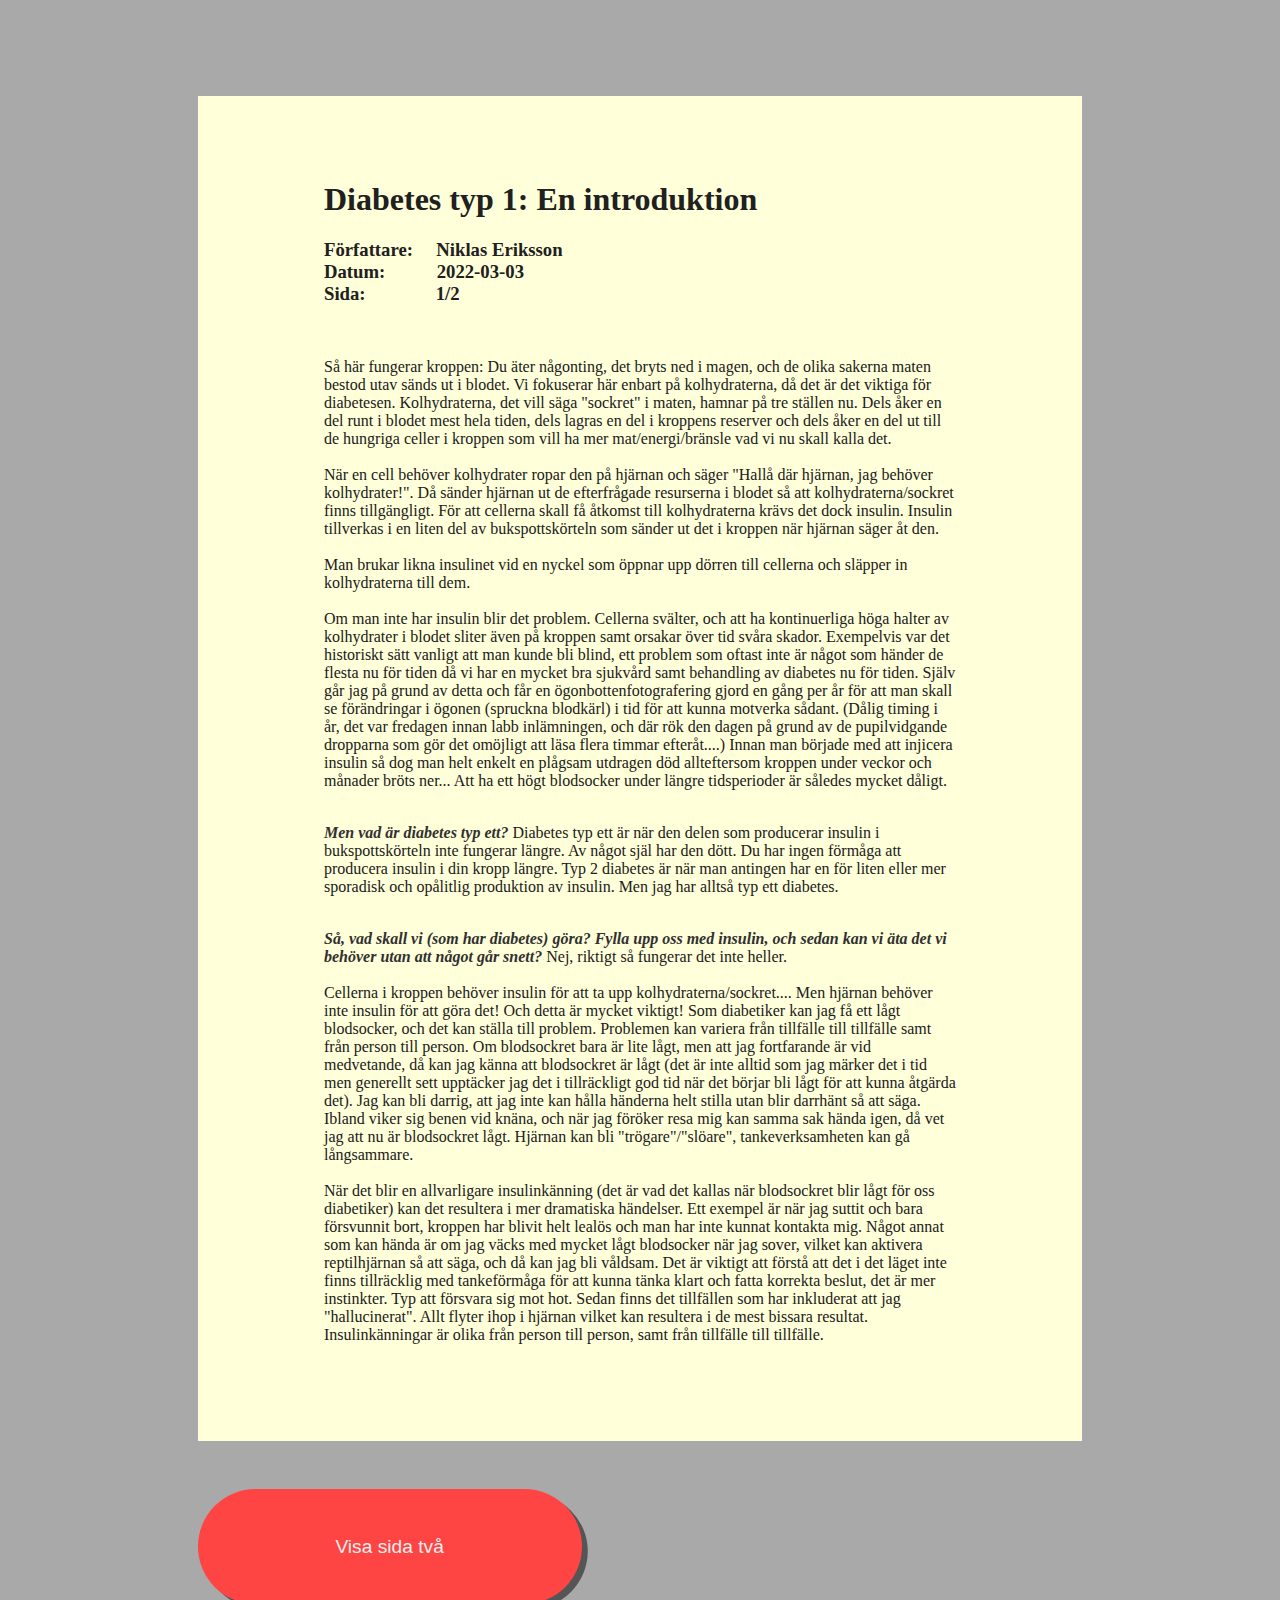
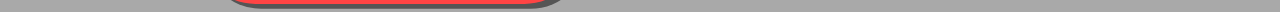
<file: index.html>
<!DOCTYPE html>
<html lang="en">
<head>

    <meta charset="UTF-8">
    <meta http-equiv="X-UA-Compatible" content="IE=edge">
    <meta name="viewport" content="width=device-width, initial-scale=1.0">
    <link rel="stylesheet" href="styles/CSS.css">
    <title>Diabetes typ 1</title>

</head>

<body>

    <div class="aligningTextBlockOne">

        <h1>Diabetes typ 1: En introduktion</h1>
        <h3>Författare:&nbsp;&nbsp;&nbsp;&nbsp; Niklas Eriksson<br />Datum:&nbsp;&nbsp;&nbsp;&nbsp;&nbsp;&nbsp;&nbsp;&nbsp;&nbsp;&nbsp; 2022-03-03 <br /> Sida:&nbsp;&nbsp;&nbsp;&nbsp;&nbsp;&nbsp;&nbsp;&nbsp;&nbsp;&nbsp;&nbsp;&nbsp;&nbsp;&nbsp; 1/2</h3>

        <br />

        <p>
            Så här fungerar kroppen: Du äter någonting, det bryts ned i magen, och de olika sakerna maten bestod utav sänds 
            ut i blodet. Vi fokuserar här enbart på kolhydraterna, då det är det viktiga för diabetesen. Kolhydraterna, det 
            vill säga "sockret" i maten, hamnar på tre ställen nu. Dels åker en del runt i blodet mest hela tiden, dels 
            lagras en del i kroppens reserver och dels åker en del ut till de hungriga celler i kroppen som vill ha mer 
            mat/energi/bränsle vad vi nu skall kalla det.
        
                <br /><br />
        
            När en cell behöver kolhydrater ropar den på hjärnan och säger "Hallå där hjärnan, jag behöver kolhydrater!". Då 
            sänder hjärnan ut de efterfrågade resurserna i blodet så att kolhydraterna/sockret finns tillgängligt. För att 
            cellerna skall få åtkomst till kolhydraterna krävs det dock insulin. Insulin tillverkas i en liten del av 
            bukspottskörteln som sänder ut det i kroppen när hjärnan säger åt den.
        
                <br /><br />
        
            Man brukar likna insulinet vid en nyckel som öppnar upp dörren till cellerna och släpper in kolhydraterna till dem.<br /><br /> 
        
            Om man inte har insulin blir det problem. Cellerna svälter, och att ha kontinuerliga höga halter av kolhydrater 
            i blodet sliter även på kroppen samt orsakar över tid svåra skador. Exempelvis var det historiskt sätt vanligt 
            att man kunde bli blind, ett problem som oftast inte är något som händer de flesta nu för tiden då vi har en 
            mycket bra sjukvård samt behandling av diabetes nu för tiden. Själv går jag på grund av detta och får en 
            ögonbottenfotografering gjord en gång per år för att man skall se förändringar i ögonen (spruckna blodkärl) i 
            tid för att kunna motverka sådant. (Dålig timing i år, det var fredagen innan labb inlämningen, och där rök den 
            dagen på grund av de pupilvidgande dropparna som gör det omöjligt att läsa flera timmar efteråt....) Innan man 
            började med att injicera insulin så dog man helt enkelt en plågsam utdragen död allteftersom kroppen under veckor 
            och månader bröts ner... Att ha ett högt blodsocker under längre tidsperioder är således mycket dåligt.<br /><br /></p>
        
        <p>

            <i>Men vad är diabetes typ ett?</i> Diabetes typ ett är när den delen som producerar insulin i bukspottskörteln inte 
            fungerar längre. Av något själ har den dött. Du har ingen förmåga att producera insulin i din kropp längre. Typ 2
             diabetes är när man antingen har en för liten eller mer sporadisk och opålitlig produktion av insulin. Men jag 
            har alltså typ ett diabetes.
            
                <br /><br />
            
        </p>
        
        <p>
        
            <i>Så, vad skall vi (som har diabetes) göra? Fylla upp oss med insulin, och sedan kan vi äta det vi behöver 
            utan att något går snett?</i> Nej, riktigt så fungerar det inte heller.<br /><br />
        
            Cellerna i kroppen behöver insulin för att ta upp kolhydraterna/sockret.... Men hjärnan behöver inte insulin för 
            att göra det! Och detta är mycket viktigt! Som diabetiker kan jag få ett lågt blodsocker, och det kan ställa till 
            problem. Problemen kan variera från tillfälle till tillfälle samt från person till person. Om blodsockret bara är 
            lite lågt, men att jag fortfarande är vid medvetande, då kan jag känna att blodsockret är lågt (det är inte alltid 
            som jag märker det i tid men generellt sett upptäcker jag det i tillräckligt god tid när det börjar bli lågt för att 
            kunna åtgärda det). Jag kan bli darrig, att jag inte kan hålla händerna helt stilla utan blir darrhänt så att säga. 
            Ibland viker sig benen vid knäna, och när jag föröker resa mig kan samma sak hända igen, då vet jag att nu är 
            blodsockret lågt. Hjärnan kan bli "trögare"/"slöare", tankeverksamheten kan gå långsammare. <br /><br />
        
            När det blir en 
            allvarligare insulinkänning (det är vad det kallas när blodsockret blir lågt för oss diabetiker) kan det resultera 
            i mer dramatiska händelser. Ett exempel är när jag suttit och bara försvunnit bort, kroppen har blivit helt lealös 
            och man har inte kunnat kontakta mig. Något annat som kan hända är om jag väcks med mycket lågt blodsocker när jag 
            sover, vilket kan aktivera reptilhjärnan så att säga, och då kan jag bli våldsam. Det är viktigt att förstå att det 
            i det läget inte finns tillräcklig med tankeförmåga för att kunna tänka klart och fatta korrekta beslut, det är mer 
            instinkter. Typ att försvara sig mot hot. Sedan finns det tillfällen som har inkluderat att jag "hallucinerat". Allt 
            flyter ihop i hjärnan vilket kan resultera i de mest bissara resultat. Insulinkänningar är olika från person till 
            person, samt från tillfälle till tillfälle.
            
                <br /><br />
        
        </p>

    </div>

    <a href="pages/pageTwo.html"><button id="showAndHide" class="btn">Visa sida två</button></a>

</body>

</html>
</file>
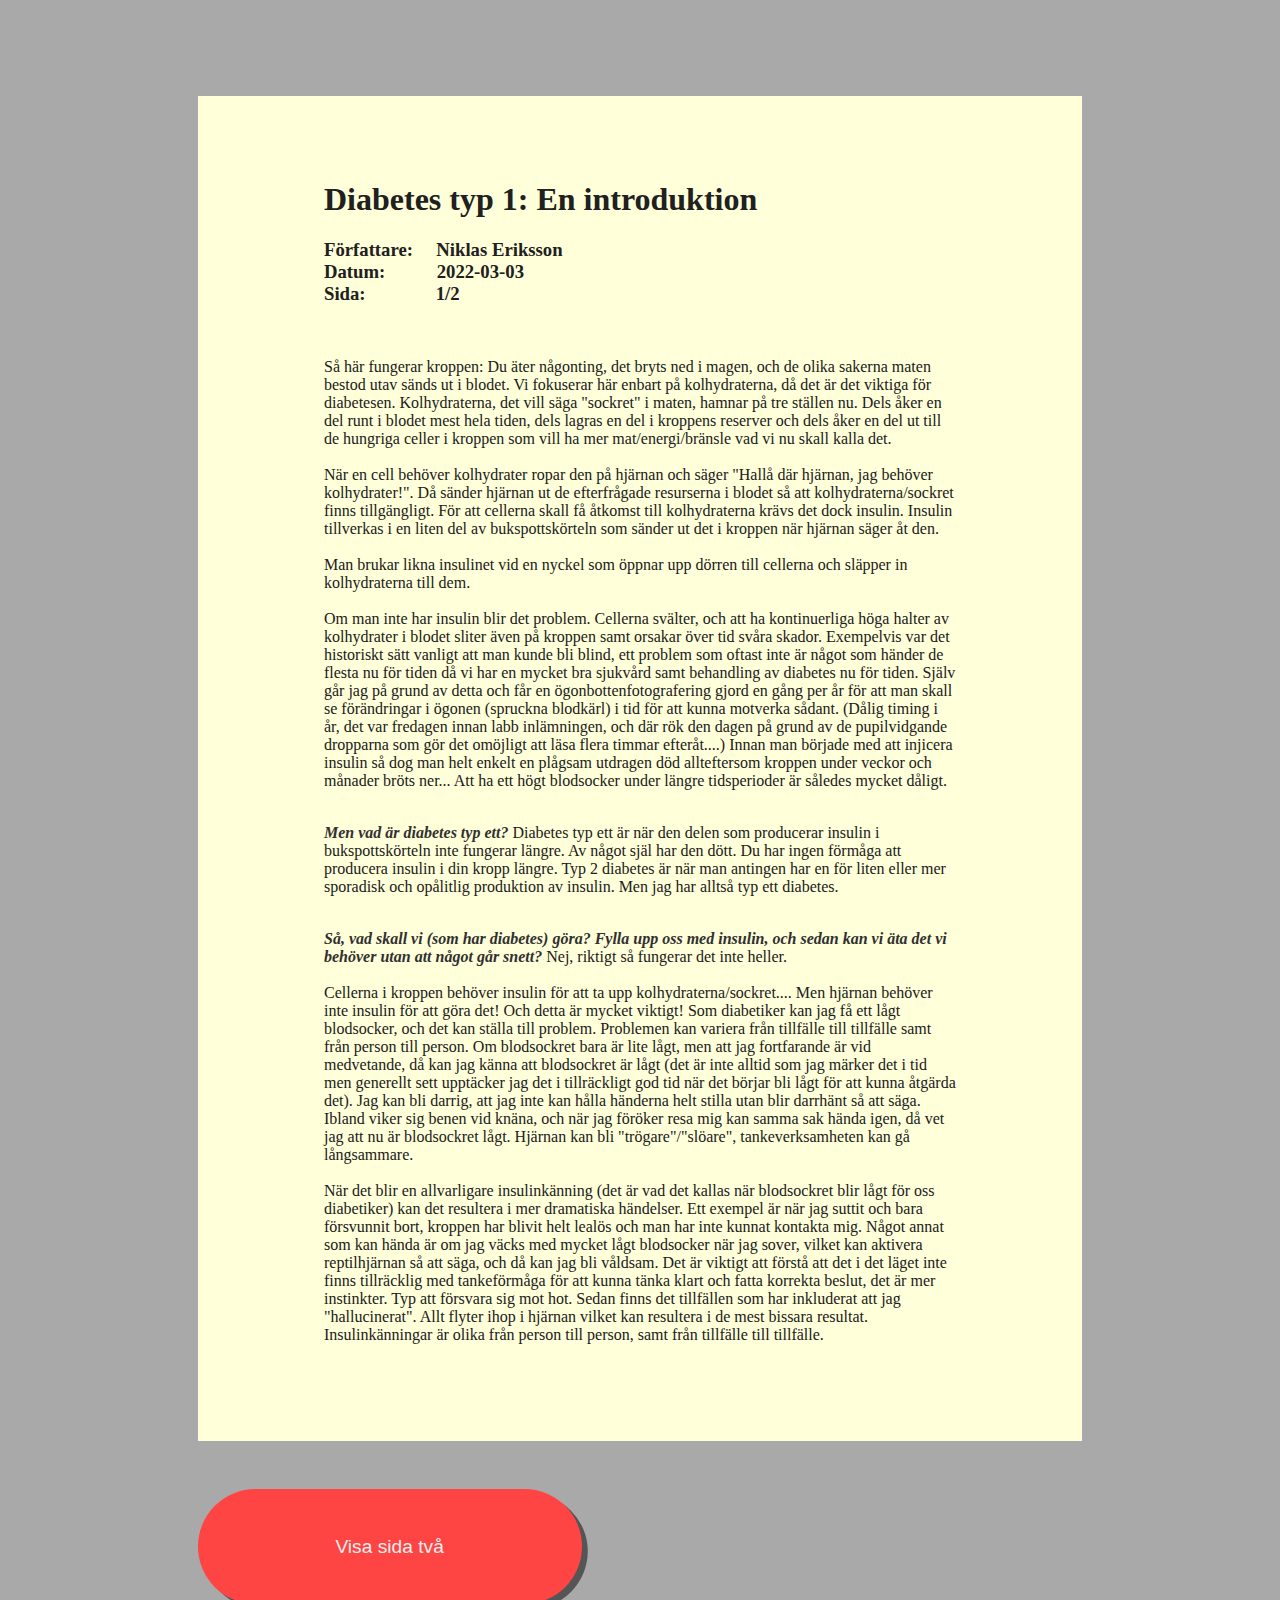
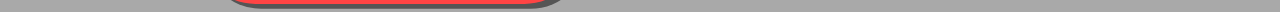
<file: Diabetes_typ_1.html>
<!DOCTYPE html>
<html lang="en">
<head>

    <meta charset="UTF-8">
    <meta http-equiv="X-UA-Compatible" content="IE=edge">
    <meta name="viewport" content="width=device-width, initial-scale=1.0">
    <link rel="stylesheet" href="CSS.css">
    <title>Diabetes typ 1</title>

</head>

<body>

<section id="sectionOne" class="showSectionOne">

    <div class="aligningTextBlockOne">

        <h1>Diabetes typ 1: En introduktion</h1>
        <h3>Författare:&nbsp;&nbsp;&nbsp;&nbsp; Niklas Eriksson<br />Datum:&nbsp;&nbsp;&nbsp;&nbsp;&nbsp;&nbsp;&nbsp;&nbsp;&nbsp;&nbsp; 2022-03-03 <br /> Sida:&nbsp;&nbsp;&nbsp;&nbsp;&nbsp;&nbsp;&nbsp;&nbsp;&nbsp;&nbsp;&nbsp;&nbsp;&nbsp;&nbsp; 1/2</h3>

        <br />

        <p>
            Så här fungerar kroppen: Du äter någonting, det bryts ned i magen, och de olika sakerna maten bestod utav sänds 
            ut i blodet. Vi fokuserar här enbart på kolhydraterna, då det är det viktiga för diabetesen. Kolhydraterna, det 
            vill säga "sockret" i maten, hamnar på tre ställen nu. Dels åker en del runt i blodet mest hela tiden, dels 
            lagras en del i kroppens reserver och dels åker en del ut till de hungriga celler i kroppen som vill ha mer 
            mat/energi/bränsle vad vi nu skall kalla det.
        
                <br /><br />
        
            När en cell behöver kolhydrater ropar den på hjärnan och säger "Hallå där hjärnan, jag behöver kolhydrater!". Då 
            sänder hjärnan ut de efterfrågade resurserna i blodet så att kolhydraterna/sockret finns tillgängligt. För att 
            cellerna skall få åtkomst till kolhydraterna krävs det dock insulin. Insulin tillverkas i en liten del av 
            bukspottskörteln som sänder ut det i kroppen när hjärnan säger åt den.
        
                <br /><br />
        
            Man brukar likna insulinet vid en nyckel som öppnar upp dörren till cellerna och släpper in kolhydraterna till dem.<br /><br /> 
        
            Om man inte har insulin blir det problem. Cellerna svälter, och att ha kontinuerliga höga halter av kolhydrater 
            i blodet sliter även på kroppen samt orsakar över tid svåra skador. Exempelvis var det historiskt sätt vanligt 
            att man kunde bli blind, ett problem som oftast inte är något som händer de flesta nu för tiden då vi har en 
            mycket bra sjukvård samt behandling av diabetes nu för tiden. Själv går jag på grund av detta och får en 
            ögonbottenfotografering gjord en gång per år för att man skall se förändringar i ögonen (spruckna blodkärl) i 
            tid för att kunna motverka sådant. (Dålig timing i år, det var fredagen innan labb inlämningen, och där rök den 
            dagen på grund av de pupilvidgande dropparna som gör det omöjligt att läsa flera timmar efteråt....) Innan man 
            började med att injicera insulin så dog man helt enkelt en plågsam utdragen död allteftersom kroppen under veckor 
            och månader bröts ner... Att ha ett högt blodsocker under längre tidsperioder är således mycket dåligt.<br /><br /></p>
        
        <p>

            <i>Men vad är diabetes typ ett?</i> Diabetes typ ett är när den delen som producerar insulin i bukspottskörteln inte 
            fungerar längre. Av något själ har den dött. Du har ingen förmåga att producera insulin i din kropp längre. Typ 2
             diabetes är när man antingen har en för liten eller mer sporadisk och opålitlig produktion av insulin. Men jag 
            har alltså typ ett diabetes.
            
                <br /><br />
            
        </p>
        
        <p>
        
            <i>Så, vad skall vi (som har diabetes) göra? Fylla upp oss med insulin, och sedan kan vi äta det vi behöver 
            utan att något går snett?</i> Nej, riktigt så fungerar det inte heller.<br /><br />
        
            Cellerna i kroppen behöver insulin för att ta upp kolhydraterna/sockret.... Men hjärnan behöver inte insulin för 
            att göra det! Och detta är mycket viktigt! Som diabetiker kan jag få ett lågt blodsocker, och det kan ställa till 
            problem. Problemen kan variera från tillfälle till tillfälle samt från person till person. Om blodsockret bara är 
            lite lågt, men att jag fortfarande är vid medvetande, då kan jag känna att blodsockret är lågt (det är inte alltid 
            som jag märker det i tid men generellt sett upptäcker jag det i tillräckligt god tid när det börjar bli lågt för att 
            kunna åtgärda det). Jag kan bli darrig, att jag inte kan hålla händerna helt stilla utan blir darrhänt så att säga. 
            Ibland viker sig benen vid knäna, och när jag föröker resa mig kan samma sak hända igen, då vet jag att nu är 
            blodsockret lågt. Hjärnan kan bli "trögare"/"slöare", tankeverksamheten kan gå långsammare. <br /><br />
        
            När det blir en 
            allvarligare insulinkänning (det är vad det kallas när blodsockret blir lågt för oss diabetiker) kan det resultera 
            i mer dramatiska händelser. Ett exempel är när jag suttit och bara försvunnit bort, kroppen har blivit helt lealös 
            och man har inte kunnat kontakta mig. Något annat som kan hända är om jag väcks med mycket lågt blodsocker när jag 
            sover, vilket kan aktivera reptilhjärnan så att säga, och då kan jag bli våldsam. Det är viktigt att förstå att det 
            i det läget inte finns tillräcklig med tankeförmåga för att kunna tänka klart och fatta korrekta beslut, det är mer 
            instinkter. Typ att försvara sig mot hot. Sedan finns det tillfällen som har inkluderat att jag "hallucinerat". Allt 
            flyter ihop i hjärnan vilket kan resultera i de mest bissara resultat. Insulinkänningar är olika från person till 
            person, samt från tillfälle till tillfälle.
            
                <br /><br />
        
        </p>

    </div>

</section>
    
    <a href="pageTwo.html"><button id="showAndHide" class="btn">Visa sida två</button></a>

</body>

</html>
</file>
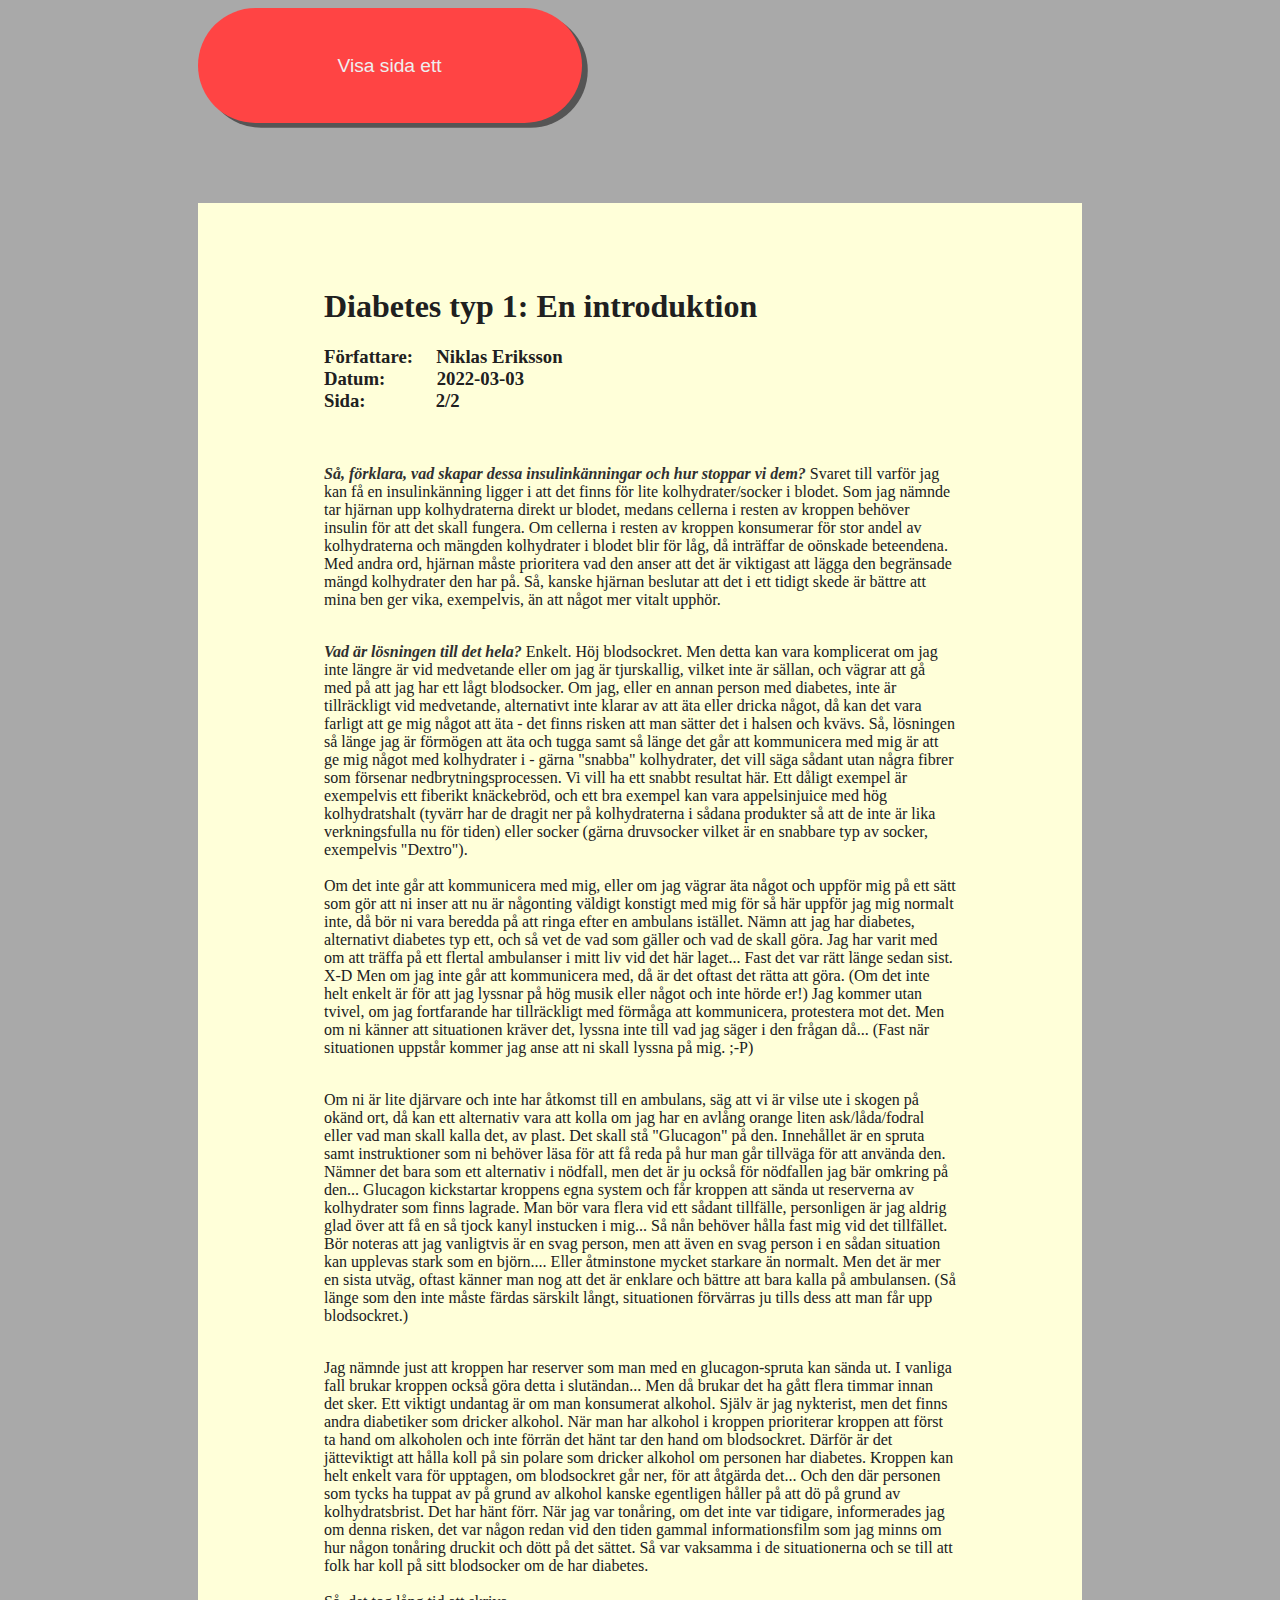
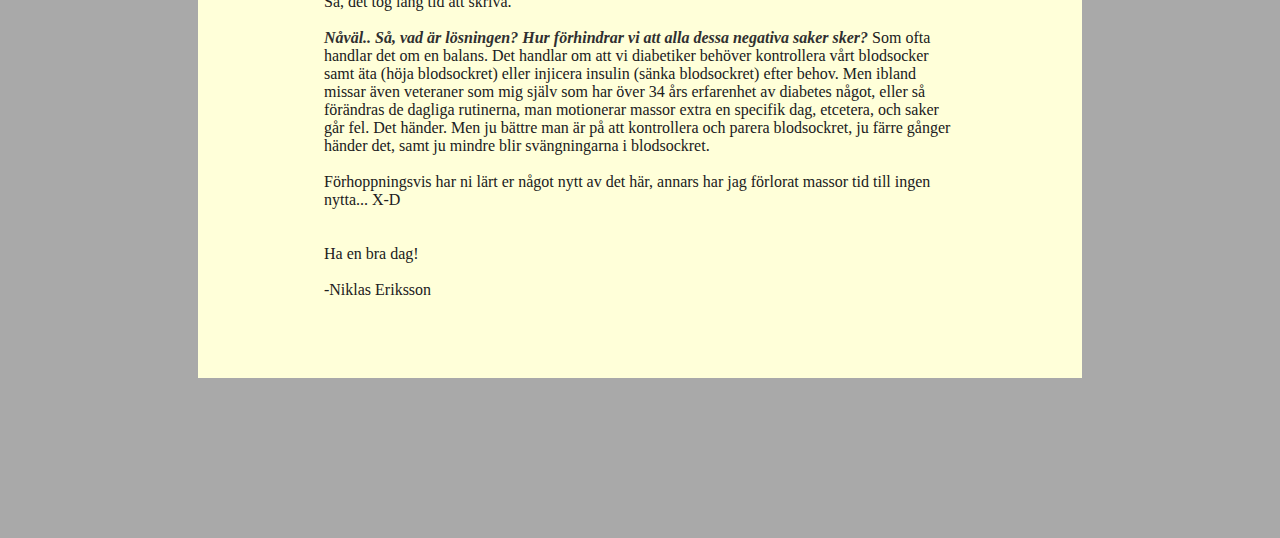
<file: pageTwo.html>
<!DOCTYPE html>
<html lang="en">
<head>

    <meta charset="UTF-8">
    <meta http-equiv="X-UA-Compatible" content="IE=edge">
    <meta name="viewport" content="width=device-width, initial-scale=1.0">
    <link rel="stylesheet" href="CSS.css">
    <title>Diabetes typ 1</title>

</head>

<body>

    <a href="index.html"><button id="showAndHide" class="btn">Visa sida ett</button></a>

<section id="sectionTwo" class="showSectionTwo">

    <div class="aligningTextBlockTwo">

    <h1>Diabetes typ 1: En introduktion</h1>
    <h3>Författare:&nbsp;&nbsp;&nbsp;&nbsp; Niklas Eriksson<br />Datum:&nbsp;&nbsp;&nbsp;&nbsp;&nbsp;&nbsp;&nbsp;&nbsp;&nbsp;&nbsp; 2022-03-03 <br /> Sida: &nbsp;&nbsp;&nbsp;&nbsp;&nbsp;&nbsp;&nbsp;&nbsp;&nbsp;&nbsp;&nbsp;&nbsp;&nbsp;&nbsp;2/2</h3>

    <br />

        <p>

            <i>Så, förklara, vad skapar dessa insulinkänningar och hur stoppar vi dem?</i> Svaret till varför jag kan få en 
            insulinkänning ligger i att det finns för lite kolhydrater/socker i blodet. Som jag nämnde tar hjärnan upp 
            kolhydraterna direkt ur blodet, medans cellerna i resten av kroppen behöver insulin för att det skall fungera. Om 
            cellerna i resten av kroppen konsumerar för stor andel av kolhydraterna och mängden kolhydrater i blodet blir för 
            låg, då inträffar de oönskade beteendena. Med andra ord, hjärnan måste prioritera vad den anser att det är viktigast 
            att lägga den begränsade mängd kolhydrater den har på. Så, kanske hjärnan beslutar att det i ett tidigt skede är 
            bättre att mina ben ger vika, exempelvis, än att något mer vitalt upphör.
            
                <br /><br />
            
        </p>
        
        <p>
        
            <i>Vad är lösningen till det hela?</i> Enkelt. Höj blodsockret. Men detta kan vara komplicerat om jag inte längre är vid medvetande 
            eller om jag är tjurskallig, vilket inte är sällan, och vägrar att gå med på att jag har ett lågt blodsocker. Om jag, 
            eller en annan person med diabetes, inte är tillräckligt vid medvetande, alternativt inte klarar av att äta eller 
            dricka något, då kan det vara farligt att ge mig något att äta - det finns risken att man sätter det i halsen och 
            kvävs. Så, lösningen så länge jag är förmögen att äta och tugga samt så länge det går att kommunicera med mig är att 
            ge mig något med kolhydrater i - gärna "snabba" kolhydrater, det vill säga sådant utan några fibrer som försenar 
            nedbrytningsprocessen. Vi vill ha ett snabbt resultat här. Ett dåligt exempel är exempelvis ett fiberikt knäckebröd, 
            och ett bra exempel kan vara appelsinjuice med hög kolhydratshalt (tyvärr har de dragit ner på kolhydraterna i sådana 
            produkter så att de inte är lika verkningsfulla nu för tiden) eller socker (gärna druvsocker vilket är en snabbare typ 
            av socker, exempelvis "Dextro").
            
                <br /><br /> 
        
            Om det inte går att kommunicera med mig, eller om jag vägrar äta något och uppför mig 
            på ett sätt som gör att ni inser att nu är någonting väldigt konstigt med mig för så här uppför jag mig normalt inte, 
            då bör ni vara beredda på att ringa efter en ambulans istället. Nämn att jag har diabetes, alternativt diabetes typ ett, 
            och så  vet de vad som gäller och vad de skall göra. Jag har varit med om att träffa på ett flertal ambulanser i mitt 
            liv vid det här laget... Fast det var rätt länge sedan sist. X-D Men om jag inte går att kommunicera med, då är det oftast 
            det rätta att göra. (Om det inte helt enkelt är för att jag lyssnar på hög musik eller något och inte hörde er!) Jag 
            kommer utan tvivel, om jag fortfarande har tillräckligt med förmåga att kommunicera, protestera mot det. Men om ni känner 
            att situationen kräver det, lyssna inte till vad jag säger i den frågan då... (Fast när situationen uppstår kommer jag 
            anse att ni skall lyssna på mig. ;-P)
            
                <br /><br />
            
        </p>
        
        <p>

            Om ni är lite djärvare och inte har åtkomst till en ambulans, säg att vi är vilse 
            ute i skogen på okänd ort, då kan ett alternativ vara att kolla om jag har en avlång orange liten ask/låda/fodral eller 
            vad man skall kalla det, av plast. Det skall stå "Glucagon" på den. Innehållet är en spruta samt instruktioner som ni 
            behöver läsa för att få reda på hur man går tillväga för att använda den. Nämner det bara som ett alternativ i nödfall, 
            men det är ju också för nödfallen jag bär omkring på den... Glucagon kickstartar kroppens egna system och får kroppen 
            att sända ut reserverna av kolhydrater som finns lagrade. Man bör vara flera vid ett sådant tillfälle, personligen är 
            jag aldrig glad över att få en så tjock kanyl instucken i mig... Så nån behöver hålla fast mig vid det tillfället. Bör 
            noteras att jag vanligtvis är en svag person, men att även en svag person i en sådan situation kan upplevas stark som en 
            björn.... Eller åtminstone mycket starkare än normalt. Men det är mer en sista utväg, oftast känner man nog att det är 
            enklare och bättre att bara kalla på ambulansen. (Så länge som den inte måste färdas särskilt långt, situationen 
            förvärras ju tills dess att man får upp blodsockret.)
            
                <br /><br />
            
        </p>
        
        <p>
            
            Jag nämnde just att kroppen har reserver som man med en glucagon-spruta kan sända ut. I vanliga fall brukar kroppen också 
            göra detta i slutändan... Men då brukar det ha gått flera timmar innan det sker. Ett viktigt undantag är om man konsumerat 
            alkohol. Själv är jag nykterist, men det finns andra diabetiker som dricker alkohol. När man har alkohol i kroppen prioriterar 
            kroppen att först ta hand om alkoholen och inte förrän det hänt tar den hand om blodsockret. Därför är det jätteviktigt 
            att hålla koll på sin polare som dricker alkohol om personen har diabetes. Kroppen kan helt enkelt vara för upptagen, om 
            blodsockret går ner, för att åtgärda det... Och den där personen som tycks ha tuppat av på grund av alkohol kanske egentligen 
            håller på att dö på grund av kolhydratsbrist. Det har hänt förr. När jag var tonåring, om det inte var tidigare, informerades 
            jag om denna risken, det var någon redan vid den tiden gammal informationsfilm som jag minns om hur någon tonåring 
            druckit och dött på det sättet. Så var vaksamma i de situationerna och se till att folk har koll på sitt blodsocker om de 
            har diabetes.
            
                <br /><br />
        
            Så, det tog lång tid att skriva.
            
                <br /><br />
        
            <i>Nåväl.. Så, vad är lösningen? Hur förhindrar vi att alla dessa negativa saker sker?</i> Som ofta handlar det om en balans. 
            Det handlar om att vi diabetiker behöver kontrollera vårt blodsocker samt äta (höja blodsockret) eller injicera insulin 
            (sänka blodsockret) efter behov. Men ibland missar även veteraner som mig själv som har över 34 års erfarenhet av diabetes 
            något, eller så förändras de dagliga rutinerna, man motionerar massor extra en specifik dag, etcetera, och saker går fel. 
            Det händer. Men ju bättre man är på att kontrollera och parera blodsockret, ju färre gånger händer det, samt ju mindre blir 
            svängningarna i blodsockret.
            
                <br /><br />
        
            Förhoppningsvis har ni lärt er något nytt av det här, annars har jag förlorat massor tid till ingen nytta... X-D
            
                <br /><br /><br />
        
            Ha en bra dag!
            
            <br /><br />
        
            -Niklas Eriksson
        
        </p>

    </div>

</section>


</body>

</html>
</file>
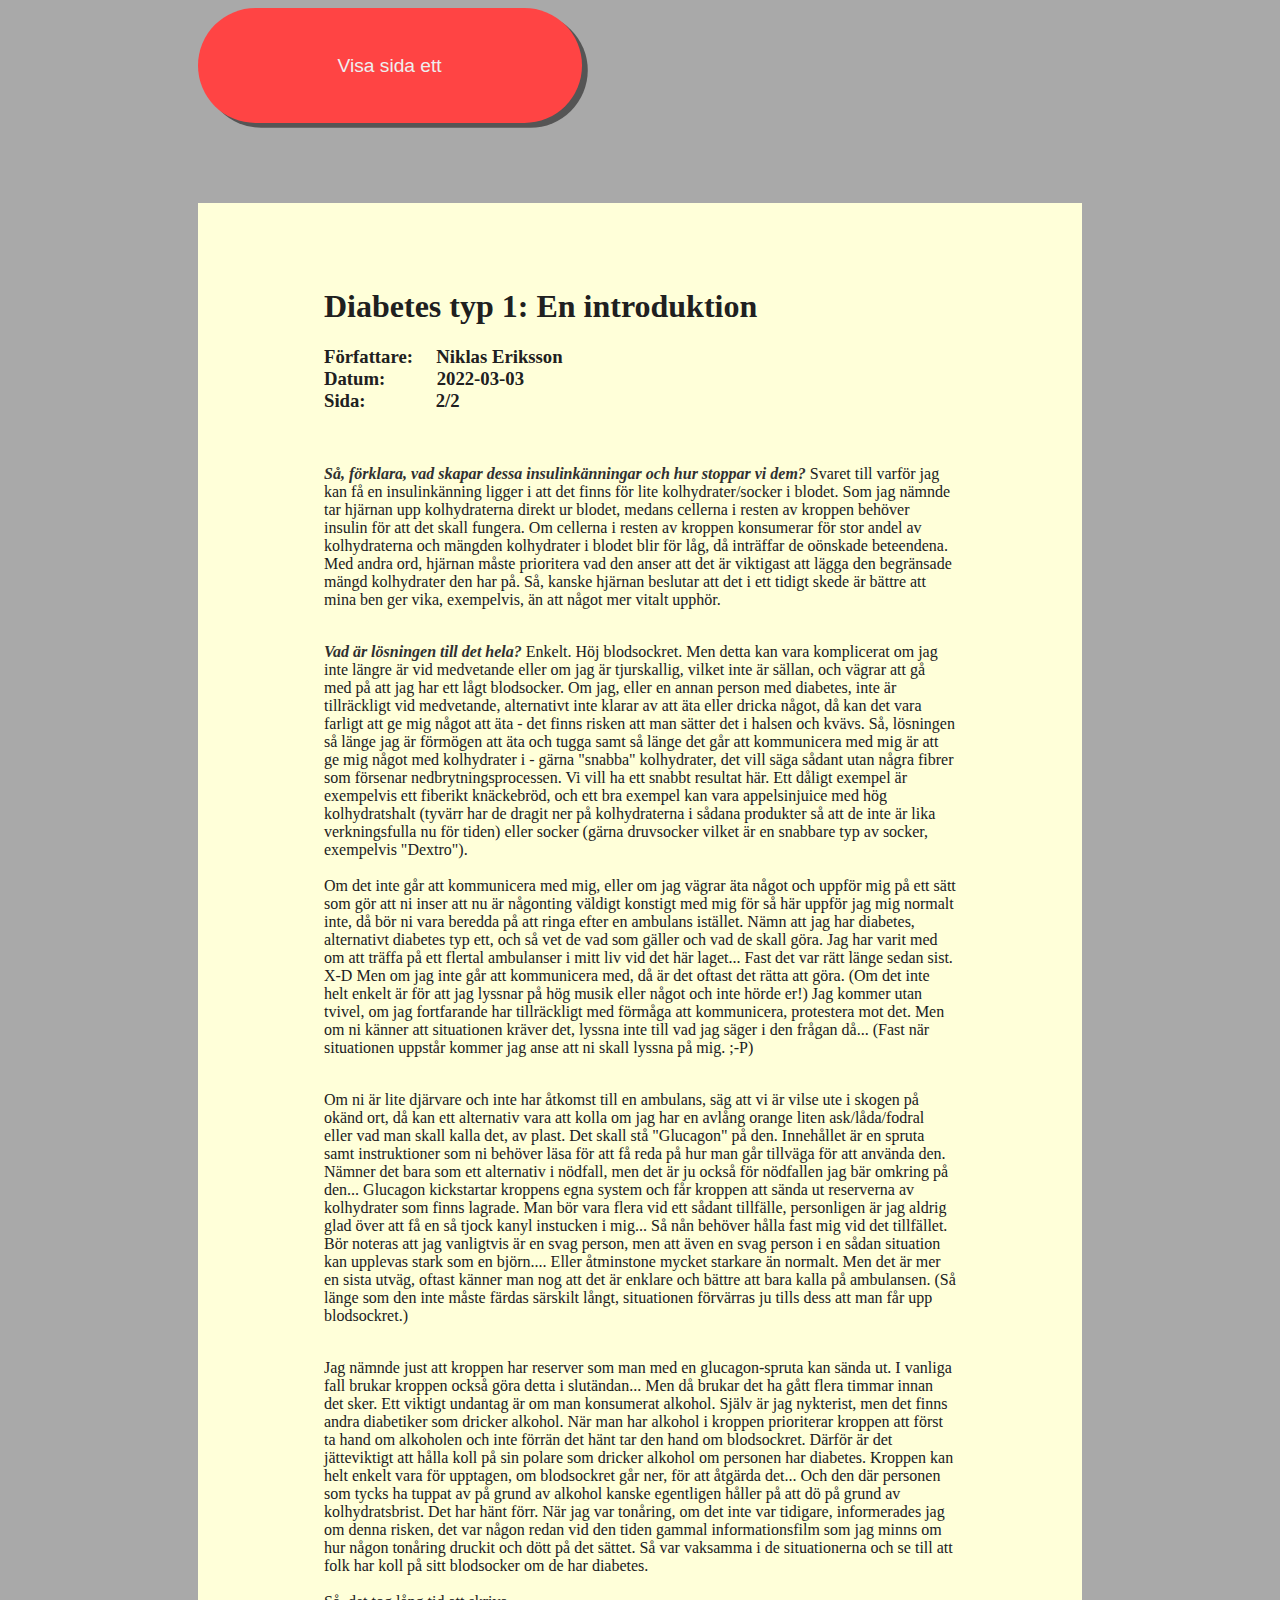
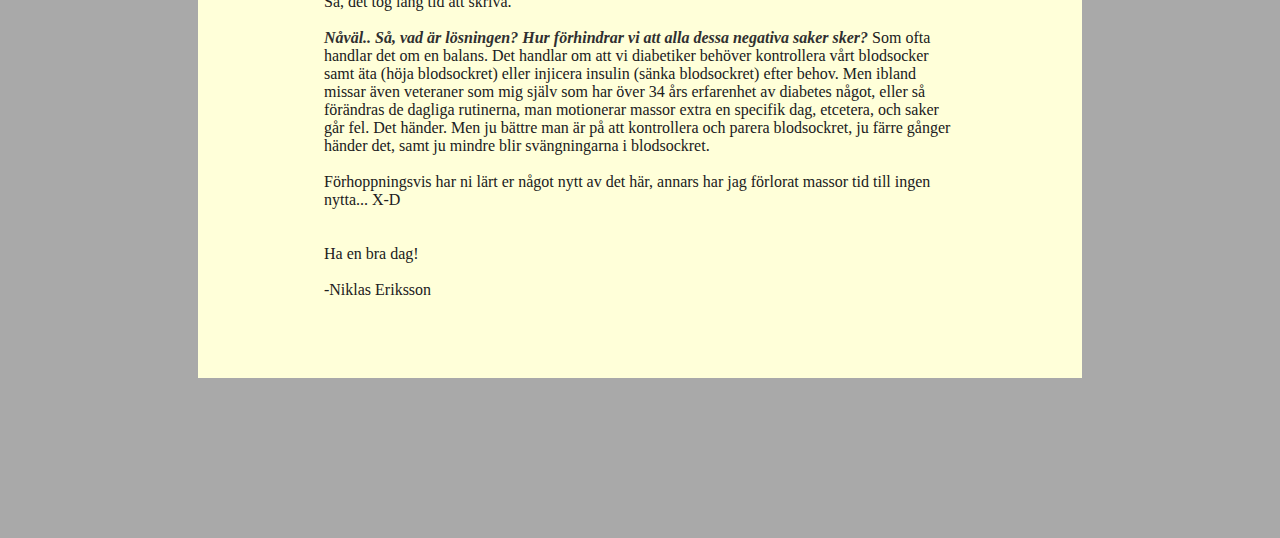
<file: pages/pageTwo.html>
<!DOCTYPE html>
<html lang="en">
<head>

    <meta charset="UTF-8">
    <meta http-equiv="X-UA-Compatible" content="IE=edge">
    <meta name="viewport" content="width=device-width, initial-scale=1.0">
    <link rel="stylesheet" href="../styles/CSS.css">
    <title>Diabetes typ 1</title>

</head>

<body>

    <a href="../index.html"><button id="showAndHide" class="btn">Visa sida ett</button></a>

    <div class="aligningTextBlockTwo">

    <h1>Diabetes typ 1: En introduktion</h1>
    <h3>Författare:&nbsp;&nbsp;&nbsp;&nbsp; Niklas Eriksson<br />Datum:&nbsp;&nbsp;&nbsp;&nbsp;&nbsp;&nbsp;&nbsp;&nbsp;&nbsp;&nbsp; 2022-03-03 <br /> Sida: &nbsp;&nbsp;&nbsp;&nbsp;&nbsp;&nbsp;&nbsp;&nbsp;&nbsp;&nbsp;&nbsp;&nbsp;&nbsp;&nbsp;2/2</h3>

    <br />

        <p>

            <i>Så, förklara, vad skapar dessa insulinkänningar och hur stoppar vi dem?</i> Svaret till varför jag kan få en 
            insulinkänning ligger i att det finns för lite kolhydrater/socker i blodet. Som jag nämnde tar hjärnan upp 
            kolhydraterna direkt ur blodet, medans cellerna i resten av kroppen behöver insulin för att det skall fungera. Om 
            cellerna i resten av kroppen konsumerar för stor andel av kolhydraterna och mängden kolhydrater i blodet blir för 
            låg, då inträffar de oönskade beteendena. Med andra ord, hjärnan måste prioritera vad den anser att det är viktigast 
            att lägga den begränsade mängd kolhydrater den har på. Så, kanske hjärnan beslutar att det i ett tidigt skede är 
            bättre att mina ben ger vika, exempelvis, än att något mer vitalt upphör.
            
                <br /><br />
            
        </p>
        
        <p>
        
            <i>Vad är lösningen till det hela?</i> Enkelt. Höj blodsockret. Men detta kan vara komplicerat om jag inte längre är vid medvetande 
            eller om jag är tjurskallig, vilket inte är sällan, och vägrar att gå med på att jag har ett lågt blodsocker. Om jag, 
            eller en annan person med diabetes, inte är tillräckligt vid medvetande, alternativt inte klarar av att äta eller 
            dricka något, då kan det vara farligt att ge mig något att äta - det finns risken att man sätter det i halsen och 
            kvävs. Så, lösningen så länge jag är förmögen att äta och tugga samt så länge det går att kommunicera med mig är att 
            ge mig något med kolhydrater i - gärna "snabba" kolhydrater, det vill säga sådant utan några fibrer som försenar 
            nedbrytningsprocessen. Vi vill ha ett snabbt resultat här. Ett dåligt exempel är exempelvis ett fiberikt knäckebröd, 
            och ett bra exempel kan vara appelsinjuice med hög kolhydratshalt (tyvärr har de dragit ner på kolhydraterna i sådana 
            produkter så att de inte är lika verkningsfulla nu för tiden) eller socker (gärna druvsocker vilket är en snabbare typ 
            av socker, exempelvis "Dextro").
            
                <br /><br /> 
        
            Om det inte går att kommunicera med mig, eller om jag vägrar äta något och uppför mig 
            på ett sätt som gör att ni inser att nu är någonting väldigt konstigt med mig för så här uppför jag mig normalt inte, 
            då bör ni vara beredda på att ringa efter en ambulans istället. Nämn att jag har diabetes, alternativt diabetes typ ett, 
            och så  vet de vad som gäller och vad de skall göra. Jag har varit med om att träffa på ett flertal ambulanser i mitt 
            liv vid det här laget... Fast det var rätt länge sedan sist. X-D Men om jag inte går att kommunicera med, då är det oftast 
            det rätta att göra. (Om det inte helt enkelt är för att jag lyssnar på hög musik eller något och inte hörde er!) Jag 
            kommer utan tvivel, om jag fortfarande har tillräckligt med förmåga att kommunicera, protestera mot det. Men om ni känner 
            att situationen kräver det, lyssna inte till vad jag säger i den frågan då... (Fast när situationen uppstår kommer jag 
            anse att ni skall lyssna på mig. ;-P)
            
                <br /><br />
            
        </p>
        
        <p>

            Om ni är lite djärvare och inte har åtkomst till en ambulans, säg att vi är vilse 
            ute i skogen på okänd ort, då kan ett alternativ vara att kolla om jag har en avlång orange liten ask/låda/fodral eller 
            vad man skall kalla det, av plast. Det skall stå "Glucagon" på den. Innehållet är en spruta samt instruktioner som ni 
            behöver läsa för att få reda på hur man går tillväga för att använda den. Nämner det bara som ett alternativ i nödfall, 
            men det är ju också för nödfallen jag bär omkring på den... Glucagon kickstartar kroppens egna system och får kroppen 
            att sända ut reserverna av kolhydrater som finns lagrade. Man bör vara flera vid ett sådant tillfälle, personligen är 
            jag aldrig glad över att få en så tjock kanyl instucken i mig... Så nån behöver hålla fast mig vid det tillfället. Bör 
            noteras att jag vanligtvis är en svag person, men att även en svag person i en sådan situation kan upplevas stark som en 
            björn.... Eller åtminstone mycket starkare än normalt. Men det är mer en sista utväg, oftast känner man nog att det är 
            enklare och bättre att bara kalla på ambulansen. (Så länge som den inte måste färdas särskilt långt, situationen 
            förvärras ju tills dess att man får upp blodsockret.)
            
                <br /><br />
            
        </p>
        
        <p>
            
            Jag nämnde just att kroppen har reserver som man med en glucagon-spruta kan sända ut. I vanliga fall brukar kroppen också 
            göra detta i slutändan... Men då brukar det ha gått flera timmar innan det sker. Ett viktigt undantag är om man konsumerat 
            alkohol. Själv är jag nykterist, men det finns andra diabetiker som dricker alkohol. När man har alkohol i kroppen prioriterar 
            kroppen att först ta hand om alkoholen och inte förrän det hänt tar den hand om blodsockret. Därför är det jätteviktigt 
            att hålla koll på sin polare som dricker alkohol om personen har diabetes. Kroppen kan helt enkelt vara för upptagen, om 
            blodsockret går ner, för att åtgärda det... Och den där personen som tycks ha tuppat av på grund av alkohol kanske egentligen 
            håller på att dö på grund av kolhydratsbrist. Det har hänt förr. När jag var tonåring, om det inte var tidigare, informerades 
            jag om denna risken, det var någon redan vid den tiden gammal informationsfilm som jag minns om hur någon tonåring 
            druckit och dött på det sättet. Så var vaksamma i de situationerna och se till att folk har koll på sitt blodsocker om de 
            har diabetes.
            
                <br /><br />
        
            Så, det tog lång tid att skriva.
            
                <br /><br />
        
            <i>Nåväl.. Så, vad är lösningen? Hur förhindrar vi att alla dessa negativa saker sker?</i> Som ofta handlar det om en balans. 
            Det handlar om att vi diabetiker behöver kontrollera vårt blodsocker samt äta (höja blodsockret) eller injicera insulin 
            (sänka blodsockret) efter behov. Men ibland missar även veteraner som mig själv som har över 34 års erfarenhet av diabetes 
            något, eller så förändras de dagliga rutinerna, man motionerar massor extra en specifik dag, etcetera, och saker går fel. 
            Det händer. Men ju bättre man är på att kontrollera och parera blodsockret, ju färre gånger händer det, samt ju mindre blir 
            svängningarna i blodsockret.
            
                <br /><br />
        
            Förhoppningsvis har ni lärt er något nytt av det här, annars har jag förlorat massor tid till ingen nytta... X-D
            
                <br /><br /><br />
        
            Ha en bra dag!
            
            <br /><br />
        
            -Niklas Eriksson
        
        </p>

    </div>

</body>

</html>
</file>
<file: styles/CSS.css>
body {

    background-color: #a9a9a9;

}

div.aligningTextBlockOne {

    display: block;
    font-family: Verdana;
    font-size: larger;
    font-size: medium;
    padding: 5% 10% 5% 10%;
    background-color: #ffffd9;/* #efefef */
    color: #202020;
    margin: 6em 15% 3em 15%;
    max-width: 60em;

}

div.aligningTextBlockTwo {

    display: block;
    font-family: Verdana;
    font-size: larger;
    font-size: medium;
    padding: 5% 10% 5% 10%;
    background-color: #ffffd9;/* #efefef */
    color: #202020;
    margin: 5em 15% 10em 15%;
    max-width: 60em;

}

i {

    font-style: italic;
    color: #303030;
    font-weight: bold;

}

.btn {

    background-color: #ff4444;
    color: #eeeeee;
    border-style: none;
    box-shadow: 0.3em 0.25em #555555;
    position: relative;
    height: 6em;
    width: 20em;
    /* padding: 3em 10em 3em 10em; */
    margin: 0em 15% 0em 15%;
    align-items: center;
    text-align: center;
    font-size: larger;
    border-radius: 20em;
    
}

.btn:active {

    background-color: yellow;

}

.btn:hover {

    background-color: red;

}

.btn:focus {

    background-color: #a00000;

}
</file>
<file: CSS.css>
body {

    background-color: #a9a9a9;

}

div.aligningTextBlockOne {

    display: block;
    font-family: Verdana;
    font-size: larger;
    font-size: medium;
    padding: 5% 10% 5% 10%;
    background-color: #ffffd9;/* #efefef */
    color: #202020;
    margin: 6em 15% 3em 15%;
    max-width: 60em;

}

div.aligningTextBlockTwo {

    display: block;
    font-family: Verdana;
    font-size: larger;
    font-size: medium;
    padding: 5% 10% 5% 10%;
    background-color: #ffffd9;/* #efefef */
    color: #202020;
    margin: 5em 15% 10em 15%;
    max-width: 60em;

}

i {

    font-style: italic;
    color: #303030;
    font-weight: bold;

}

.btn {

    background-color: #ff4444;
    color: #eeeeee;
    border-style: none;
    box-shadow: 0.3em 0.25em #555555;
    position: relative;
    height: 6em;
    width: 20em;
    /* padding: 3em 10em 3em 10em; */
    margin: 0em 15% 0em 15%;
    align-items: center;
    text-align: center;
    font-size: larger;
    border-radius: 20em;
    
}

.btn:active {

    background-color: yellow;

}

.btn:hover {

    background-color: red;

}

.btn:focus {

    background-color: #a00000;

}
</file>
